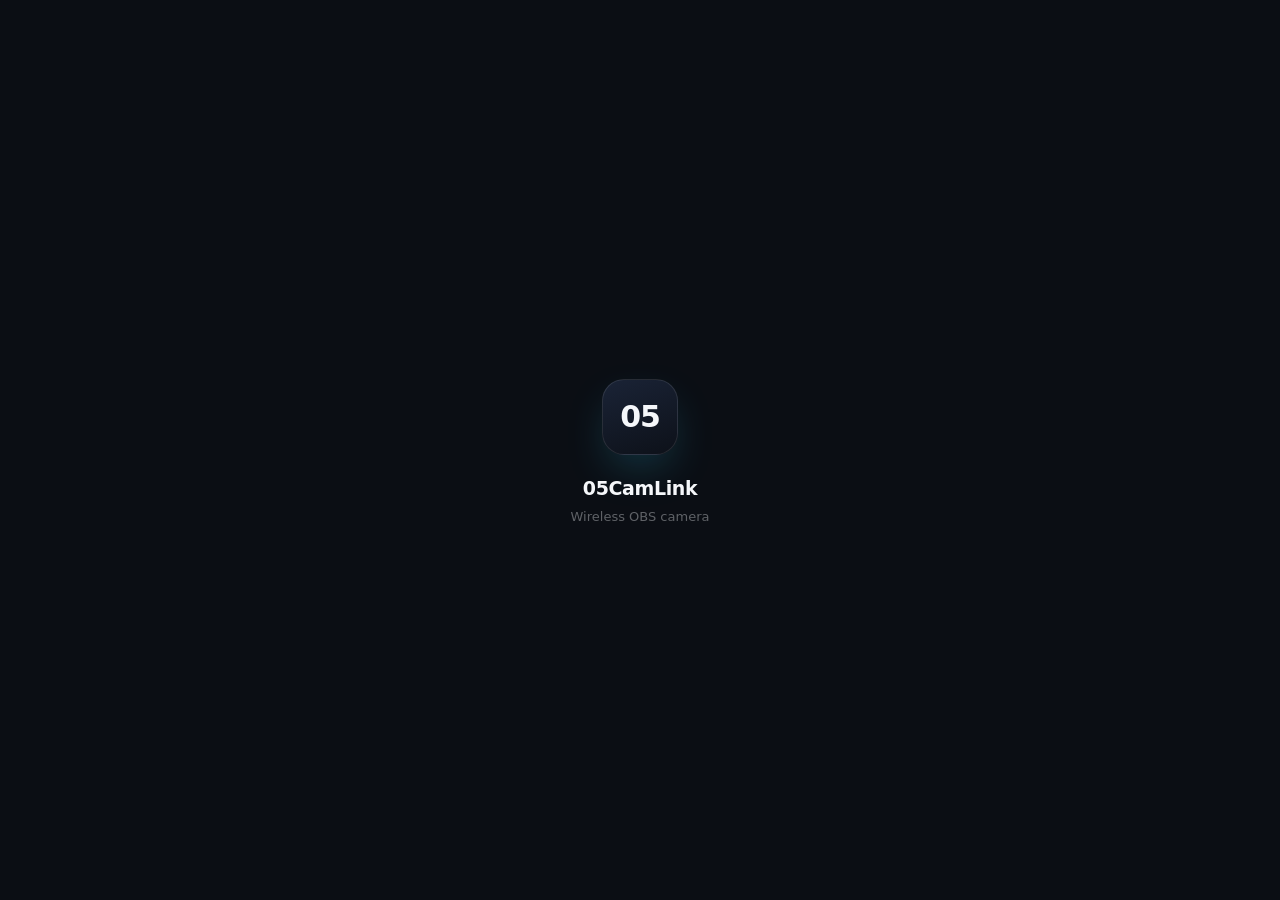
<file: index.html>
<!DOCTYPE html>
<html lang="en">
<head>
<meta charset="utf-8" />
<meta name="viewport" content="width=device-width, initial-scale=1, viewport-fit=cover, maximum-scale=1, user-scalable=no" />
<meta name="theme-color" content="#0b0e14" />
<meta name="apple-mobile-web-app-capable" content="yes" />
<meta name="apple-mobile-web-app-status-bar-style" content="black-translucent" />
<meta name="apple-mobile-web-app-title" content="05CamLink" />
<meta name="mobile-web-app-capable" content="yes" />
<title>05CamLink</title>
<link rel="manifest" href="manifest.json" />
<link rel="apple-touch-icon" href="apple-touch-icon.png" />
<link rel="icon" href="favicon-32.png" sizes="32x32" />
<link rel="stylesheet" href="styles.css" />
</head>
<body>

<!-- ============ SPLASH ============ -->
<div id="splash" class="screen">
  <div class="brandmark" id="splashLogo">05</div>
  <div class="splash-name">05CamLink</div>
  <div class="splash-tag">Wireless OBS camera</div>
</div>

<!-- ============ SEND / RECEIVE CHOOSER ============ -->
<div id="landing" class="screen hidden">
  <div class="brandmark" id="landingLogo" style="margin-bottom:8px">05</div>
  <div class="land-h">What is this device?</div>
  <div class="land-sub">Pick a role to get started. You'll set up the other device after.</div>
  <div class="land-cards">
    <button class="land-card" id="chooseSend">
      <div class="lc-ico">📷</div>
      <div class="lc-title">This is the camera</div>
      <div class="lc-text">Send this device's video to a computer. Installs as an app.</div>
    </button>
    <button class="land-card" id="chooseReceive">
      <div class="lc-ico">🖥️</div>
      <div class="lc-title">Watch on this device</div>
      <div class="lc-text">Receive a phone's camera here and show a QR to pair. For your OBS computer.</div>
    </button>
  </div>
</div>

<!-- ============ INSTALL GATE ============ -->
<div id="gate" class="screen hidden">
  <div class="gate-card glass">
    <div class="brandmark" id="gateLogo">05</div>
    <h1 class="gate-h1">Install 05CamLink to continue</h1>
    <p class="gate-sub">This runs as a home-screen app so the camera, overlays and streaming work full-screen and offline. Open it in a browser tab won't cut it.</p>
    <div class="gate-steps">
      <div class="os-pill">iPhone / iPad</div>
      <div class="gate-step"><b>1.</b><span>Tap the <b>Share</b> button in Safari.</span></div>
      <div class="gate-step"><b>2.</b><span>Choose <b>Add to Home Screen</b>, then open 05CamLink from your home screen.</span></div>
      <div class="os-pill" style="margin-top:14px">Android</div>
      <div class="gate-step"><b>1.</b><span>Open the browser <b>menu</b> (⋮).</span></div>
      <div class="gate-step"><b>2.</b><span>Tap <b>Install app</b> / <b>Add to Home screen</b>.</span></div>
    </div>
    <button class="btn btn-primary btn-block" id="gateInstallBtn">Install app</button>
    <button class="btn btn-ghost btn-block" id="gateHelpBtn" style="margin-top:10px">Open install instructions</button>
  </div>
</div>

<!-- ============ ONBOARDING ============ -->
<div id="onboard" class="screen screen-scroll hidden">
  <div class="ob-progress" id="obProgress"></div>
  <div class="ob-body">

    <!-- 1 welcome -->
    <section class="ob-step active" data-step="0">
      <div style="margin:10px 0 30px"><div class="brandmark" id="obLogo">05</div></div>
      <div class="ob-eyebrow">Welcome</div>
      <h2 class="ob-title">Turn your phone into a live OBS camera</h2>
      <p class="ob-text">A wireless angle for your stream — with scenes, overlays and zero cables. Let's get you set up in under a minute.</p>
      <div class="ob-foot"><button class="btn btn-primary btn-block" data-next>Get started</button></div>
    </section>

    <!-- 2 how it works -->
    <section class="ob-step" data-step="1">
      <div class="ob-eyebrow">How it works</div>
      <h2 class="ob-title">Three moving parts</h2>
      <ul class="ob-list">
        <li><span class="ob-ico">📡</span><div><b>Your phone is the camera.</b> It captures video and renders your overlays in real time.</div></li>
        <li><span class="ob-ico">🖥️</span><div><b>OBS receives it over your LAN</b> as a Browser Source — both devices on the same Wi-Fi.</div></li>
        <li><span class="ob-ico">🎬</span><div><b>Scenes &amp; overlays</b> work like a mini OBS: switch instantly, drag, resize, layer.</div></li>
      </ul>
      <div class="ob-foot"><button class="btn btn-ghost" data-back>Back</button><button class="btn btn-primary" style="flex:1" data-next>Continue</button></div>
    </section>

    <!-- 3 permissions -->
    <section class="ob-step" data-step="2">
      <div class="ob-eyebrow">Permissions</div>
      <h2 class="ob-title">Enable your camera</h2>
      <p class="ob-text">05CamLink needs your camera to capture video. The microphone is optional — enable it if you want audio in the stream. Nothing is uploaded anywhere; the feed stays on your local network.</p>
      <div class="permission-state" id="permState"><span>📷</span><span>Camera not enabled yet</span></div>
      <div class="ob-foot"><button class="btn btn-ghost" data-back>Back</button><button class="btn btn-primary" style="flex:1" id="obEnableCam">Enable camera</button></div>
    </section>

    <!-- 4 install confirm -->
    <section class="ob-step" data-step="3">
      <div class="ob-eyebrow">Almost there</div>
      <h2 class="ob-title">Installed and ready</h2>
      <div class="permission-state ok"><span>✅</span><span>Running as an installed app</span></div>
      <div class="permission-state" id="camConfirm" style="margin-top:12px"><span>📷</span><span>Camera status</span></div>
      <p class="ob-text" style="margin-top:18px">You're good to go. One last step: pick your default capture settings.</p>
      <div class="ob-foot"><button class="btn btn-ghost" data-back>Back</button><button class="btn btn-primary" style="flex:1" data-next>Continue</button></div>
    </section>

    <!-- 5 quick setup -->
    <section class="ob-step" data-step="4">
      <div class="ob-eyebrow">Quick setup</div>
      <h2 class="ob-title">Name this camera</h2>
      <div class="ob-field">
        <label>Device name (shown on the computer)</label>
        <input class="field-input" id="obDeviceName" placeholder="e.g. Noah's iPhone" />
      </div>
      <div class="ob-field">
        <label>Camera</label>
        <div class="seg" id="obFacing"><button data-facing="environment" class="on">Back</button><button data-facing="user">Front</button></div>
      </div>
      <div class="ob-field">
        <label>Resolution</label>
        <div class="seg" id="obRes"><button data-res="480">480p</button><button data-res="720" class="on">720p</button><button data-res="1080">1080p</button></div>
      </div>
      <div class="ob-field">
        <div class="row" style="border:0;padding:6px 0"><span class="rk">Mirror preview</span><span class="rv"><div class="toggle" id="obMirror"></div></span></div>
      </div>
      <div class="ob-foot"><button class="btn btn-ghost" data-back>Back</button><button class="btn btn-primary" style="flex:1" id="obFinish">Finish setup</button></div>
    </section>

  </div>
</div>

<!-- ============ MAIN APP ============ -->
<div id="app" class="hidden">
  <div id="stageWrap">
    <video id="cam" autoplay playsinline muted></video>
    <div id="konva"></div>
    <div class="viewfinder">
      <div class="vf-corner vf-tl"></div><div class="vf-corner vf-tr"></div>
      <div class="vf-corner vf-bl"></div><div class="vf-corner vf-br"></div>
      <div class="vf-center"></div>
    </div>
  </div>

  <!-- top bar -->
  <div class="topbar">
    <div class="tb-brand" id="tbLogo">05</div>
    <button class="scene-switch glass" id="sceneSwitch">
      <div style="min-width:0">
        <div class="label">Scene</div>
        <div class="name" id="curSceneName">Scene 1</div>
      </div>
      <svg class="chev" viewBox="0 0 24 24" width="16" fill="none" stroke="currentColor" stroke-width="2"><path d="M6 9l6 6 6-6"/></svg>
    </button>
    <div class="tb-spacer"></div>
    <div class="status-pill glass ready" id="statusPill"><span class="dot"></span><span id="statusText">Ready</span></div>
    <button class="icon-btn glass" id="openSettings" aria-label="Settings">
      <svg viewBox="0 0 24 24" fill="none" stroke="currentColor" stroke-width="2"><circle cx="12" cy="12" r="3"/><path d="M19.4 15a1.65 1.65 0 0 0 .33 1.82l.06.06a2 2 0 1 1-2.83 2.83l-.06-.06a1.65 1.65 0 0 0-1.82-.33 1.65 1.65 0 0 0-1 1.51V21a2 2 0 0 1-4 0v-.09A1.65 1.65 0 0 0 9 19.4a1.65 1.65 0 0 0-1.82.33l-.06.06a2 2 0 1 1-2.83-2.83l.06-.06a1.65 1.65 0 0 0 .33-1.82 1.65 1.65 0 0 0-1.51-1H3a2 2 0 0 1 0-4h.09A1.65 1.65 0 0 0 4.6 9a1.65 1.65 0 0 0-.33-1.82l-.06-.06a2 2 0 1 1 2.83-2.83l.06.06a1.65 1.65 0 0 0 1.82.33H9a1.65 1.65 0 0 0 1-1.51V3a2 2 0 0 1 4 0v.09a1.65 1.65 0 0 0 1 1.51 1.65 1.65 0 0 0 1.82-.33l.06-.06a2 2 0 1 1 2.83 2.83l-.06.06a1.65 1.65 0 0 0-.33 1.82V9a1.65 1.65 0 0 0 1.51 1H21a2 2 0 0 1 0 4h-.09a1.65 1.65 0 0 0-1.51 1z"/></svg>
    </button>
  </div>

  <div class="rec-timer glass" id="recTimer"><span class="rd"></span><span class="mono" id="recClock">00:00</span></div>

  <!-- selection toolbar -->
  <div class="sel-tools glass" id="selTools">
    <button class="sel-btn" data-sel="front" aria-label="Bring to front"><svg viewBox="0 0 24 24" fill="none" stroke="currentColor" stroke-width="2"><rect x="7" y="7" width="12" height="12" rx="2"/><path d="M5 15V5h10"/></svg></button>
    <button class="sel-btn" data-sel="back" aria-label="Send to back"><svg viewBox="0 0 24 24" fill="none" stroke="currentColor" stroke-width="2"><rect x="5" y="5" width="12" height="12" rx="2"/><path d="M19 9v10H9"/></svg></button>
    <button class="sel-btn" data-sel="lock" aria-label="Lock"><svg viewBox="0 0 24 24" fill="none" stroke="currentColor" stroke-width="2"><rect x="5" y="11" width="14" height="9" rx="2"/><path d="M8 11V8a4 4 0 0 1 8 0v3"/></svg></button>
    <button class="sel-btn" data-sel="edit" aria-label="Edit text"><svg viewBox="0 0 24 24" fill="none" stroke="currentColor" stroke-width="2"><path d="M12 20h9"/><path d="M16.5 3.5a2.1 2.1 0 0 1 3 3L7 19l-4 1 1-4z"/></svg></button>
    <button class="sel-btn" data-sel="delete" aria-label="Delete"><svg viewBox="0 0 24 24" fill="none" stroke="currentColor" stroke-width="2"><path d="M3 6h18M8 6V4a2 2 0 0 1 2-2h4a2 2 0 0 1 2 2v2m2 0v14a2 2 0 0 1-2 2H7a2 2 0 0 1-2-2V6"/></svg></button>
  </div>

  <!-- bottom action bar -->
  <div class="actionbar">
    <button class="act" id="addText"><svg viewBox="0 0 24 24" fill="none" stroke="currentColor" stroke-width="2"><path d="M4 7V5h16v2M9 19h6M12 5v14"/></svg>Text</button>
    <button class="act" id="addImage"><svg viewBox="0 0 24 24" fill="none" stroke="currentColor" stroke-width="2"><rect x="3" y="3" width="18" height="18" rx="3"/><circle cx="8.5" cy="8.5" r="1.5"/><path d="M21 15l-5-5L5 21"/></svg>Image</button>
    <button class="act-go" id="goLive" aria-label="Go live"><span class="glyph"></span></button>
    <button class="act" id="addGif"><svg viewBox="0 0 24 24" fill="none" stroke="currentColor" stroke-width="2"><rect x="3" y="5" width="18" height="14" rx="3"/><text x="12" y="15" font-size="7" fill="currentColor" stroke="none" text-anchor="middle" font-weight="700">GIF</text></svg>GIF</button>
    <button class="act" id="addScene"><svg viewBox="0 0 24 24" fill="none" stroke="currentColor" stroke-width="2"><rect x="3" y="4" width="18" height="14" rx="2"/><path d="M8 21h8M12 18v3M12 8v4M10 10h4"/></svg>Scene</button>
  </div>
</div>

<!-- ============ TEXT EDITOR ============ -->
<div class="text-edit glass" id="textEdit">
  <input class="field-input" id="teValue" placeholder="Type your text" />
  <div class="te-controls">
    <div class="seg" id="teSize"><button data-size="28">S</button><button data-size="46" class="on">M</button><button data-size="68">L</button><button data-size="96">XL</button></div>
    <div class="swatches" id="teColors"></div>
    <div class="toggle" id="teShadow" title="Shadow"></div>
  </div>
  <div style="display:flex;gap:8px"><button class="btn btn-ghost" id="teCancel" style="flex:1">Cancel</button><button class="btn btn-primary" id="teApply" style="flex:1">Apply</button></div>
</div>

<!-- ============ SHEETS ============ -->
<div class="sheet-scrim" id="scrim"></div>

<!-- scenes sheet -->
<div class="sheet" id="scenesSheet">
  <div class="sheet-grip"></div>
  <div class="sheet-head"><div class="sheet-title">Scenes</div><button class="sheet-close" data-close>✕</button></div>
  <div class="sheet-body">
    <div id="scenesList"></div>
    <button class="btn btn-primary btn-block" id="newSceneBtn" style="margin-top:10px">Add scene</button>
    <div class="section-label">Layers in this scene</div>
    <div id="layersList"></div>
  </div>
</div>

<!-- settings sheet -->
<div class="sheet" id="settingsSheet">
  <div class="sheet-grip"></div>
  <div class="sheet-head"><div class="sheet-title">Settings</div><button class="sheet-close" data-close>✕</button></div>
  <div class="sheet-body">
    <div class="section-label">Camera</div>
    <div class="row"><span class="rk">Resolution</span><span class="rv"><div class="seg" id="setRes"><button data-res="480">480p</button><button data-res="720">720p</button><button data-res="1080">1080p</button></div></span></div>
    <div class="row"><span class="rk">Facing</span><span class="rv"><div class="seg" id="setFacing"><button data-facing="environment">Back</button><button data-facing="user">Front</button></div></span></div>
    <div class="row"><span class="rk">Mirror preview</span><span class="rv"><div class="toggle" id="setMirror"></div></span></div>

    <div class="section-label">Connect to a computer</div>
    <div class="row" style="flex-direction:column;align-items:stretch;gap:8px">
      <button class="btn btn-primary btn-block" id="scanConnectBtn">Scan QR to connect</button>
      <span class="rk" style="margin-top:6px">This device's name</span>
      <input class="field-input" id="deviceNameInput" placeholder="e.g. Noah's iPhone" />
      <button class="btn btn-ghost btn-block" id="saveDeviceName">Save name</button>
      <div class="ob-text" id="pairStatus" style="font-size:12.5px;margin-top:2px;color:var(--txt-faint)">On your computer, open the receiver page — a QR code appears for you to scan. Nothing to install or run.</div>
    </div>
    <div class="section-label">Manual pairing (no server)</div>
    <div class="row" style="flex-direction:column;align-items:stretch;gap:6px">
      <button class="btn btn-ghost btn-block" id="manualPairBtn">Pair by pasting codes</button>
      <div class="ob-text" style="font-size:12.5px;color:var(--txt-faint)">No server needed: generate an offer here and paste it into the receiver's manual screen, then paste its answer back.</div>
    </div>

    <div class="section-label">Scenes data</div>
    <div class="row" style="gap:8px"><button class="btn btn-ghost" id="exportScenes" style="flex:1">Export JSON</button><button class="btn btn-ghost" id="importScenes" style="flex:1">Import JSON</button></div>
    <div class="row"><button class="btn btn-danger btn-block" id="resetScenes">Reset all scenes</button></div>

    <div class="section-label">Branding (logo URLs)</div>
    <div class="row" style="flex-direction:column;align-items:stretch;gap:8px">
      <input class="field-input" id="logoMain" placeholder="logoImageURL (top bar)" />
      <input class="field-input" id="logoSplash" placeholder="splashLogoImageURL" />
      <input class="field-input" id="logoOnboard" placeholder="onboardingLogoImageURL" />
      <button class="btn btn-ghost btn-block" id="saveLogos">Save logos</button>
    </div>

    <div class="section-label">App</div>
    <div class="row"><button class="btn btn-ghost btn-block" id="installHelp">Install instructions</button></div>
    <div class="row"><button class="btn btn-danger btn-block" id="clearData">Clear all local data</button></div>
    <div class="ob-text" style="font-size:12px;text-align:center;margin:14px 0 0;color:var(--txt-faint)">05CamLink · local-first · v1.0</div>
  </div>
</div>

<input type="file" id="filePick" accept="image/*" class="hidden" />
<input type="file" id="gifPick" accept="image/gif" class="hidden" />
<input type="file" id="jsonPick" accept="application/json,.json" class="hidden" />
<div class="toast" id="toast"></div>

<!-- ============ QR SCANNER (sender) ============ -->
<div class="scanner" id="scanner">
  <video id="scanVideo" autoplay playsinline muted></video>
  <div class="scan-overlay">
    <div class="scan-frame"><span></span><span></span><span></span><span></span></div>
    <div class="scan-hint" id="scanHint">Point at the QR code on your computer</div>
  </div>
  <button class="scan-flip" id="scanFlip" aria-label="Flip camera">
    <svg viewBox="0 0 24 24" width="22" fill="none" stroke="currentColor" stroke-width="2"><path d="M3 7h4l2-2h6l2 2h4v12H3z"/><path d="M9 13a3 3 0 0 0 5 2m1-2a3 3 0 0 0-5-2"/><path d="M14 11l1.5 1.5M10 15l-1.5-1.5"/></svg>
  </button>
  <button class="scan-close" id="scanClose">Cancel</button>
</div>

<!-- ============ CONNECT CONFIRM (slide) ============ -->
<div class="connect-sheet" id="connectSheet">
  <div class="cs-card glass">
    <div class="cs-ico">🖥️</div>
    <div class="cs-name">Connect to <span id="csPcName">this computer</span>?</div>
    <div class="cs-sub">This will let <b id="csPcName2">this computer</b> view your camera feed.</div>
    <div class="slider" id="csSlider">
      <div class="slider-fill" id="csFill"></div>
      <div class="slider-label" id="csLabel">Slide to continue</div>
      <div class="slider-knob" id="csKnob">
        <svg viewBox="0 0 24 24" width="22" fill="none" stroke="#04240f" stroke-width="2.4"><path d="M5 12h14M13 6l6 6-6 6"/></svg>
      </div>
    </div>
    <button class="cs-decline" id="csDecline">Cancel</button>
  </div>
</div>

<script src="konva.min.js"></script>
<script src="qrcode.min.js"></script>
<script src="gifler.min.js"></script>
<script src="app.js"></script>
<script src="jsqr.min.js"></script>
<script src="peerjs.min.js"></script>
<script src="pairing.js"></script>
</body>
</html>
</file>
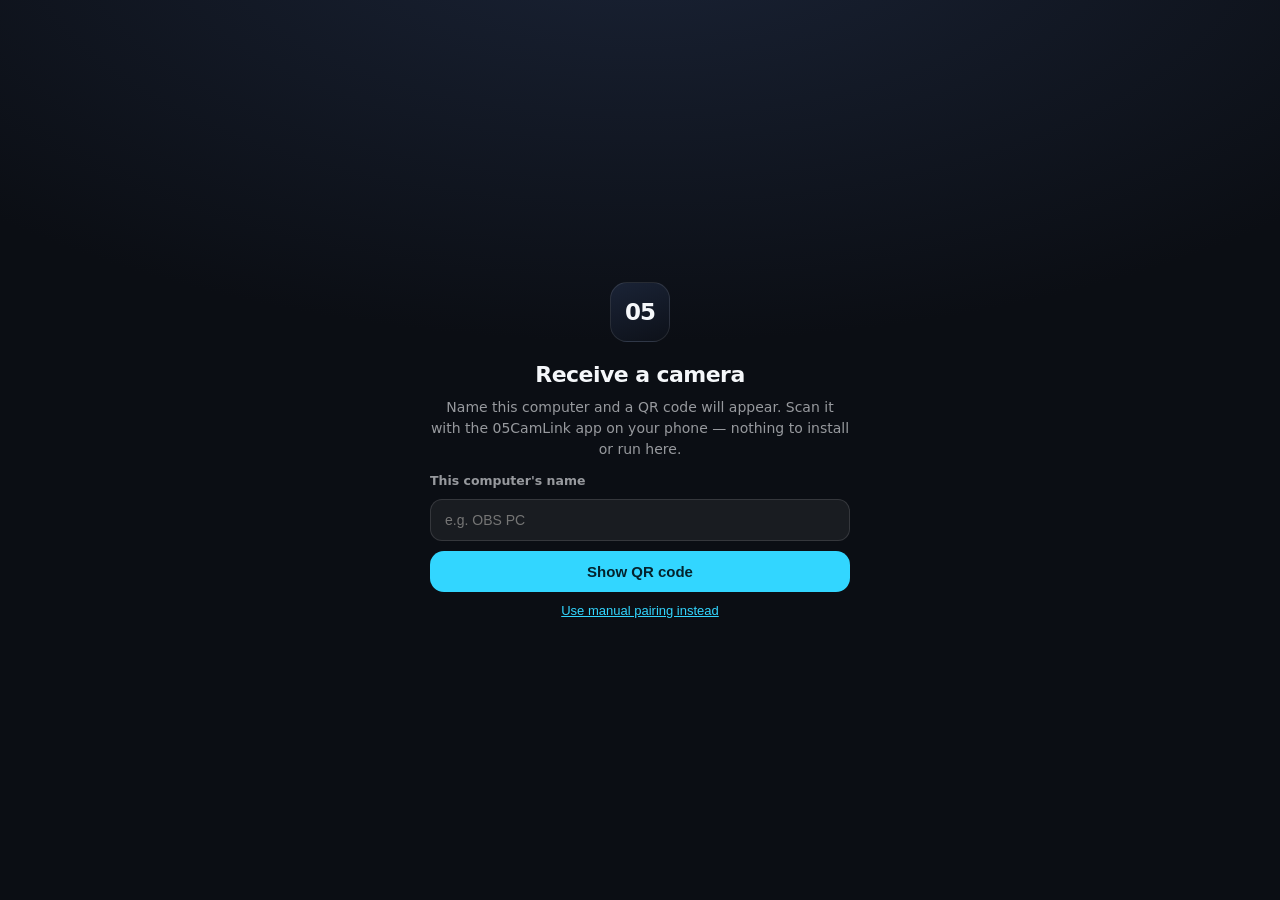
<file: viewer.html>
<!DOCTYPE html>
<html lang="en">
<head>
<meta charset="utf-8" />
<meta name="viewport" content="width=device-width, initial-scale=1, viewport-fit=cover" />
<title>05CamLink — Receiver</title>
<style>
  :root { --accent:#32d6ff; --rec:#ff453a; --ok:#30d158; }
  * { box-sizing:border-box; -webkit-tap-highlight-color:transparent; }
  html,body { margin:0; height:100%; background:#000; overflow:hidden;
    font-family:-apple-system,BlinkMacSystemFont,"Segoe UI",Roboto,system-ui,sans-serif; color:#f5f7fa; }
  #v { position:fixed; inset:0; width:100%; height:100%; object-fit:contain; background:#000; }
  .badge { position:fixed; top:14px; left:14px; z-index:5; display:none; align-items:center; gap:8px;
    padding:7px 12px; border-radius:999px; font-size:12px; font-weight:640;
    background:rgba(16,21,31,.7); border:1px solid rgba(255,255,255,.12); backdrop-filter:blur(14px); }
  .badge.on { display:inline-flex; }
  .badge .d { width:9px; height:9px; border-radius:50%; background:var(--rec); box-shadow:0 0 0 0 rgba(255,69,58,.6); animation:t 1.6s infinite; }
  @keyframes t { 70%{box-shadow:0 0 0 9px rgba(255,69,58,0);} 100%{box-shadow:0 0 0 0 rgba(255,69,58,0);} }
  .panel { position:fixed; inset:0; z-index:10; display:flex; flex-direction:column; gap:16px; align-items:center; justify-content:center;
    padding:26px; text-align:center; background:radial-gradient(120% 80% at 50% -10%,#1a2336,#0b0e14 60%); overflow:auto; }
  .panel.hidden { display:none; }
  .mark { width:60px; height:60px; border-radius:17px; display:grid; place-items:center; font-weight:800; font-size:23px;
    letter-spacing:-.04em; background:linear-gradient(160deg,#1a2336,#0d1119); border:1px solid rgba(255,255,255,.1); }
  h1 { font-size:22px; font-weight:740; letter-spacing:-.025em; margin:4px 0 0; }
  p { color:rgba(245,247,250,.6); font-size:14px; max-width:420px; line-height:1.5; margin:0; }
  .card { width:min(420px,92vw); display:flex; flex-direction:column; gap:10px; }
  label { font-size:12.5px; color:rgba(245,247,250,.6); text-align:left; font-weight:590; }
  input { width:100%; border-radius:12px; padding:12px 14px; font-size:14px; color:#f5f7fa; background:rgba(255,255,255,.06); border:1px solid rgba(255,255,255,.12); }
  input:focus { outline:none; border-color:var(--accent); }
  .btn { padding:12px 18px; border-radius:14px; font-size:15px; font-weight:640; border:none; cursor:pointer; color:#04222c; background:var(--accent); }
  .btn.ghost { background:rgba(255,255,255,.08); color:#f5f7fa; border:1px solid rgba(255,255,255,.12); }
  .qr-box { background:#fff; padding:16px; border-radius:18px; display:inline-block; }
  .qr-box img { display:block; image-rendering:pixelated; width:230px; height:230px; }
  .pcname { font-size:13px; color:var(--accent); font-weight:640; }
  .status { font-size:13px; color:rgba(245,247,250,.55); min-height:18px; display:flex; align-items:center; justify-content:center; gap:8px; }
  .spinner { width:16px; height:16px; border-radius:50%; border:2px solid rgba(255,255,255,.2); border-top-color:var(--accent); animation:spin .9s linear infinite; display:inline-block; vertical-align:middle; }
  @keyframes spin { to { transform:rotate(360deg); } }
  .link { color:var(--accent); cursor:pointer; font-size:13px; text-decoration:underline; background:none; border:none; }
  .toggle-pair { position:fixed; bottom:14px; right:14px; z-index:6; width:42px; height:42px; border-radius:13px; display:grid; place-items:center;
    background:rgba(16,21,31,.7); border:1px solid rgba(255,255,255,.12); backdrop-filter:blur(14px); cursor:pointer; opacity:.5; }
  .toggle-pair:hover { opacity:1; }
  textarea { width:min(420px,92vw); height:72px; border-radius:12px; padding:11px; font-size:11px; font-family:ui-monospace,Menlo,monospace;
    color:#f5f7fa; background:rgba(255,255,255,.06); border:1px solid rgba(255,255,255,.12); resize:vertical; }
  .hidden { display:none !important; }
</style>
</head>
<body>
<video id="v" autoplay playsinline></video>
<div class="badge" id="badge"><span class="d"></span><span>Live</span></div>

<div class="panel" id="panel">
  <div class="mark">05</div>

  <div id="phoneView" class="card hidden">
    <h1>Open 05CamLink on your phone</h1>
    <p>This is the <b>receiver</b>, for the computer you watch on. On your phone, install the app and choose "This is the camera".</p>
    <a class="btn" href="index.html">Go to the app</a>
  </div>

  <div id="setupView" class="card">
    <h1>Receive a camera</h1>
    <p>Name this computer and a QR code will appear. Scan it with the 05CamLink app on your phone — nothing to install or run here.</p>
    <div style="text-align:left"><label>This computer's name</label></div>
    <input id="pcName" placeholder="e.g. OBS PC" />
    <button class="btn" id="genQr">Show QR code</button>
    <button class="link" id="toManual">Use manual pairing instead</button>
  </div>

  <div id="qrView" class="card hidden">
    <h1>Scan to connect</h1>
    <p>Open 05CamLink on your phone → tap <b>Scan QR to connect</b> → point at this code.</p>
    <div class="qr-box" id="qrBox"></div>
    <div class="pcname" id="qrPcName"></div>
    <div class="status" id="status"><span class="spinner"></span> Getting ready…</div>
    <button class="link" id="editServer">Change name / new code</button>
  </div>

  <div id="manualView" class="card hidden">
    <h1>Manual pairing</h1>
    <textarea id="offerIn" placeholder="Paste the OFFER from the phone"></textarea>
    <button class="btn" id="makeAnswer">Generate answer</button>
    <textarea id="answerOut" placeholder="ANSWER — copy back into the phone" readonly></textarea>
    <button class="btn ghost" id="copyAnswer">Copy answer</button>
    <div class="status" id="mStatus"></div>
    <button class="link" id="toDiscover">Back to QR pairing</button>
  </div>
</div>

<div class="toggle-pair" id="togglePair" title="Pairing controls">⚙︎</div>

<script src="qrcode.min.js"></script>
<script src="peerjs.min.js"></script>
<script>
const $ = s => document.querySelector(s);
const q = new URLSearchParams(location.search);
const v = $('#v'), panel = $('#panel'), badge = $('#badge');
let peer = null, mc = null, pcManual = null;

const isPhone = /android|iphone|ipod|iemobile/i.test(navigator.userAgent) ||
  (window.matchMedia('(pointer:coarse)').matches && Math.min(screen.width, screen.height) < 520);
if (isPhone) { $('#setupView').classList.add('hidden'); $('#phoneView').classList.remove('hidden'); }

function show(id){ ['setupView','qrView','manualView','phoneView'].forEach(x => $('#'+x).classList.toggle('hidden', x !== id)); }
function goLive(){ ended = false; panel.classList.add('hidden'); badge.classList.add('on'); v.play().catch(()=>{}); }
let ended = false;
function endCall(){
  if (ended) return; ended = true;
  if (mc) { try { mc.close(); } catch {} mc = null; }
  try { v.srcObject = null; } catch {}
  badge.classList.remove('on');
  panel.classList.remove('hidden');
  if (peer && !peer.destroyed) {
    show('qrView');
    setStatus('🔌 Device disconnected — waiting for your phone again…');
  } else {
    show('setupView');
  }
  setTimeout(() => { ended = false; }, 800);
}
function setStatus(html){ $('#status').innerHTML = html; }
function renderQR(text){ const qr = qrcode(0,'M'); qr.addData(text); qr.make(); $('#qrBox').innerHTML = qr.createImgTag(6,10); }

/* ---- PeerJS receiver ---- */
function start(){
  const name = $('#pcName').value.trim() || 'A computer';
  localStorage.setItem('cam_pcname', name);
  if (peer) { try { peer.destroy(); } catch {} }
  show('qrView'); setStatus('<span class="spinner"></span> Getting ready…'); $('#qrPcName').textContent = name;
  peer = new Peer(undefined, { debug: 1 });
  peer.on('open', id => {
    renderQR(JSON.stringify({ p: id, n: name }));
    setStatus('<span class="spinner"></span> Waiting for your phone to scan…');
  });
  peer.on('call', call => {
    mc = call;
    setStatus('<span class="spinner"></span> ' + ((call.metadata && call.metadata.name) || 'Phone') + ' connecting…');
    call.answer();                       // receive only, send nothing
    call.on('stream', s => { v.srcObject = s; goLive(); });
    call.on('close', () => endCall());
    call.on('error', () => endCall());
    // also watch the underlying connection dropping
    const watch = (n) => {
      if (call.peerConnection) {
        call.peerConnection.addEventListener('connectionstatechange', () => {
          const st = call.peerConnection.connectionState;
          if (st === 'failed' || st === 'disconnected' || st === 'closed') endCall();
        });
      } else if (n < 40) setTimeout(() => watch(n + 1), 150);
    };
    watch(0);
  });
  peer.on('error', e => {
    const t = e && e.type;
    if (t === 'network' || t === 'server-error' || t === 'socket-error')
      setStatus('Matchmaker unreachable — check your internet, or use manual pairing.');
    else setStatus('Problem: ' + (t || 'unknown') + '. Try a new code.');
  });
  peer.on('disconnected', () => { try { peer.reconnect(); } catch {} });
}

/* ---- manual fallback ---- */
function iceDone(p){ return new Promise(r=>{ if(p.iceGatheringState==='complete')return r(); p.onicegatheringstatechange=()=>p.iceGatheringState==='complete'&&r(); setTimeout(r,2500); }); }
$('#makeAnswer').onclick = async () => {
  const raw = $('#offerIn').value.trim(); if(!raw){ $('#mStatus').textContent='Paste the offer first.'; return; }
  try {
    pcManual = new RTCPeerConnection({ iceServers:[{ urls:'stun:stun.l.google.com:19302' }] });
    pcManual.ontrack = e => { v.srcObject = e.streams[0]; };
    pcManual.onconnectionstatechange = () => pcManual.connectionState==='connected' && goLive();
    await pcManual.setRemoteDescription(JSON.parse(atob(raw)));
    const ans = await pcManual.createAnswer(); await pcManual.setLocalDescription(ans); await iceDone(pcManual);
    $('#answerOut').value = btoa(JSON.stringify(pcManual.localDescription));
    $('#mStatus').textContent = 'Answer ready — copy it back into the phone.';
  } catch { $('#mStatus').textContent = 'That offer could not be read.'; }
};
$('#copyAnswer').onclick = () => { navigator.clipboard && navigator.clipboard.writeText($('#answerOut').value); $('#mStatus').textContent='Copied.'; };

/* ---- wiring ---- */
$('#genQr').onclick = start;
$('#editServer').onclick = () => { if (peer) try { peer.destroy(); } catch {} show('setupView'); };
$('#toManual').onclick = () => show('manualView');
$('#toDiscover').onclick = () => show('setupView');
$('#togglePair').onclick = () => panel.classList.toggle('hidden');

(function init(){
  if (isPhone) return;
  $('#pcName').value = localStorage.getItem('cam_pcname') || '';
})();
</script>
</body>
</html>
</file>
<file: styles.css>
/* ============================================================
   05CamLink — broadcast-console glassmorphism
   ============================================================ */
:root {
  --bg-0: #0b0e14;
  --bg-1: #11151f;
  --glass: rgba(22, 28, 40, 0.55);
  --glass-strong: rgba(16, 21, 31, 0.82);
  --hair: rgba(255, 255, 255, 0.10);
  --hair-soft: rgba(255, 255, 255, 0.06);
  --txt: #f5f7fa;
  --txt-dim: rgba(245, 247, 250, 0.58);
  --txt-faint: rgba(245, 247, 250, 0.36);
  --accent: #32d6ff;      /* live / connection cyan  */
  --rec: #ff453a;         /* tally / record          */
  --ok: #30d158;          /* ready / success         */
  --warn: #ff9f0a;        /* caution                 */
  --r-lg: 24px;
  --r-md: 18px;
  --r-sm: 12px;
  --blur: saturate(160%) blur(22px);
  --ease: cubic-bezier(0.22, 1, 0.36, 1);
  --safe-t: env(safe-area-inset-top, 0px);
  --safe-b: env(safe-area-inset-bottom, 0px);
}

* { box-sizing: border-box; -webkit-tap-highlight-color: transparent; }
html, body {
  margin: 0; height: 100%; overflow: hidden;
  background: var(--bg-0);
  color: var(--txt);
  font-family: -apple-system, BlinkMacSystemFont, "SF Pro Text", "Segoe UI", Roboto, system-ui, sans-serif;
  -webkit-font-smoothing: antialiased;
  text-rendering: optimizeLegibility;
  overscroll-behavior: none;
  touch-action: manipulation;
}
body {
  background:
    radial-gradient(120% 80% at 50% -10%, #1a2336 0%, var(--bg-0) 60%) fixed;
}
button { font-family: inherit; cursor: pointer; border: none; background: none; color: inherit; }
input, select { font-family: inherit; }
.mono { font-family: ui-monospace, "SF Mono", "JetBrains Mono", Menlo, monospace; font-variant-numeric: tabular-nums; }
.hidden { display: none !important; }

/* ---------- shared glass primitives ---------- */
.glass {
  background: var(--glass);
  backdrop-filter: var(--blur);
  -webkit-backdrop-filter: var(--blur);
  border: 1px solid var(--hair);
}
.btn {
  display: inline-flex; align-items: center; justify-content: center; gap: 8px;
  padding: 13px 18px; border-radius: var(--r-md); font-size: 15px; font-weight: 590;
  letter-spacing: -0.01em; color: var(--txt);
  background: rgba(255, 255, 255, 0.08); border: 1px solid var(--hair);
  transition: transform 0.18s var(--ease), background 0.2s var(--ease), opacity 0.2s;
}
.btn:active { transform: scale(0.96); }
.btn-primary { background: var(--accent); color: #04222c; border-color: transparent; font-weight: 680; }
.btn-primary:active { background: #57e0ff; }
.btn-ghost { background: rgba(255, 255, 255, 0.05); }
.btn-danger { background: rgba(255, 69, 58, 0.16); color: #ff7b72; border-color: rgba(255, 69, 58, 0.3); }
.btn-block { width: 100%; }
.btn:disabled { opacity: 0.4; pointer-events: none; }

/* ============================================================
   FULLSCREEN OVERLAYS (gate, onboarding, splash)
   ============================================================ */
.screen {
  position: fixed; inset: 0; z-index: 50;
  display: flex; flex-direction: column;
  padding: calc(var(--safe-t) + 28px) 26px calc(var(--safe-b) + 26px);
}
.screen-scroll { overflow-y: auto; -webkit-overflow-scrolling: touch; }
.brandmark {
  width: 76px; height: 76px; border-radius: 22px; object-fit: cover;
  display: grid; place-items: center; margin: 0 auto;
  background: linear-gradient(160deg, #1a2336, #0d1119);
  border: 1px solid var(--hair); font-weight: 800; font-size: 30px; letter-spacing: -0.04em;
  box-shadow: 0 18px 50px -18px rgba(50, 214, 255, 0.45);
}
.brandmark img { width: 100%; height: 100%; object-fit: cover; border-radius: inherit; }

/* splash */
#splash {
  z-index: 80; align-items: center; justify-content: center; gap: 22px;
  background: var(--bg-0);
  transition: opacity 0.5s var(--ease);
}
#splash .brandmark { animation: breathe 2.4s var(--ease) infinite; }
.splash-name { font-size: 19px; font-weight: 680; letter-spacing: -0.02em; }
.splash-tag { color: var(--txt-faint); font-size: 13px; margin-top: -12px; }
@keyframes breathe { 0%,100% { transform: scale(1); opacity: 0.92; } 50% { transform: scale(1.06); opacity: 1; } }

/* install gate */
#gate { z-index: 70; align-items: center; justify-content: center; text-align: center; gap: 20px; }
.gate-card { max-width: 380px; width: 100%; padding: 30px 24px; border-radius: var(--r-lg); }
.gate-h1 { font-size: 23px; font-weight: 720; letter-spacing: -0.03em; margin: 18px 0 8px; line-height: 1.2; }
.gate-sub { color: var(--txt-dim); font-size: 14.5px; line-height: 1.5; margin-bottom: 22px; }
.gate-steps { text-align: left; display: flex; flex-direction: column; gap: 12px; margin-bottom: 22px; }
.gate-step { display: flex; gap: 12px; align-items: flex-start; font-size: 14px; color: var(--txt); }
.gate-step b { color: var(--accent); font-weight: 680; }
.os-pill {
  display: inline-flex; align-self: flex-start; gap: 6px; align-items: center;
  font-size: 11px; font-weight: 680; letter-spacing: 0.04em; text-transform: uppercase;
  color: var(--txt-dim); padding: 4px 10px; border-radius: 999px;
  background: rgba(255, 255, 255, 0.05); border: 1px solid var(--hair-soft); margin-bottom: 4px;
}

/* onboarding */
#onboard { z-index: 60; }
.ob-progress { display: flex; gap: 6px; margin-bottom: 28px; }
.ob-dot { flex: 1; height: 3px; border-radius: 2px; background: var(--hair); transition: background 0.3s var(--ease); }
.ob-dot.on { background: var(--accent); }
.ob-body { flex: 1; display: flex; flex-direction: column; }
.ob-step { display: none; flex: 1; flex-direction: column; animation: slideUp 0.45s var(--ease); }
.ob-step.active { display: flex; }
.ob-eyebrow { color: var(--accent); font-size: 12px; font-weight: 700; letter-spacing: 0.1em; text-transform: uppercase; margin-bottom: 14px; }
.ob-title { font-size: 30px; font-weight: 760; letter-spacing: -0.035em; line-height: 1.08; margin: 0 0 14px; }
.ob-text { color: var(--txt-dim); font-size: 16px; line-height: 1.5; }
.ob-list { list-style: none; padding: 0; margin: 22px 0 0; display: flex; flex-direction: column; gap: 14px; }
.ob-list li { display: flex; gap: 14px; align-items: flex-start; font-size: 15.5px; line-height: 1.4; }
.ob-ico {
  flex: none; width: 38px; height: 38px; border-radius: 12px; display: grid; place-items: center;
  background: rgba(50, 214, 255, 0.12); border: 1px solid rgba(50, 214, 255, 0.22); font-size: 19px;
}
.ob-field { margin-top: 20px; }
.ob-field label { display: block; font-size: 13px; color: var(--txt-dim); margin-bottom: 8px; font-weight: 590; }
.ob-foot { padding-top: 22px; display: flex; gap: 12px; }
.permission-state {
  margin-top: 20px; padding: 14px 16px; border-radius: var(--r-md);
  display: flex; align-items: center; gap: 12px; font-size: 14px;
  background: rgba(255, 255, 255, 0.04); border: 1px solid var(--hair-soft);
}
.permission-state.ok { background: rgba(48, 209, 88, 0.1); border-color: rgba(48, 209, 88, 0.25); }
.permission-state.err { background: rgba(255, 69, 58, 0.1); border-color: rgba(255, 69, 58, 0.25); }
@keyframes slideUp { from { opacity: 0; transform: translateY(16px); } to { opacity: 1; transform: none; } }

/* ============================================================
   MAIN STAGE
   ============================================================ */
#app { position: fixed; inset: 0; }
#stageWrap { position: absolute; inset: 0; background: #000; overflow: hidden; }
#cam {
  position: absolute; inset: 0; width: 100%; height: 100%; object-fit: cover; background: #000;
}
#cam.mirror { transform: scaleX(-1); }
#konva { position: absolute; inset: 0; }
#konva.locked { pointer-events: none; }

/* viewfinder framing — the signature */
.viewfinder { position: absolute; inset: 0; pointer-events: none; z-index: 3; }
.vf-corner { position: absolute; width: 26px; height: 26px; border: 2px solid rgba(255, 255, 255, 0.6); }
.vf-tl { top: 84px; left: 18px; border-right: 0; border-bottom: 0; border-radius: 4px 0 0 0; }
.vf-tr { top: 84px; right: 18px; border-left: 0; border-bottom: 0; border-radius: 0 4px 0 0; }
.vf-bl { bottom: 110px; left: 18px; border-right: 0; border-top: 0; border-radius: 0 0 0 4px; }
.vf-br { bottom: 110px; right: 18px; border-left: 0; border-top: 0; border-radius: 0 0 4px 0; }
.vf-center { position: absolute; top: 50%; left: 50%; width: 22px; height: 22px; transform: translate(-50%, -50%); opacity: 0.4; }
.vf-center::before, .vf-center::after { content: ""; position: absolute; background: #fff; }
.vf-center::before { left: 50%; top: 0; width: 1px; height: 100%; transform: translateX(-50%); }
.vf-center::after { top: 50%; left: 0; height: 1px; width: 100%; transform: translateY(-50%); }

/* ---------- top bar ---------- */
.topbar {
  position: absolute; top: 0; left: 0; right: 0; z-index: 10;
  padding: calc(var(--safe-t) + 12px) 14px 12px;
  display: flex; align-items: center; gap: 10px;
  background: linear-gradient(to bottom, rgba(0,0,0,0.55), transparent);
}
.tb-brand { width: 34px; height: 34px; border-radius: 10px; flex: none; display: grid; place-items: center;
  font-weight: 800; font-size: 14px; letter-spacing: -0.04em; background: rgba(255,255,255,0.08); border: 1px solid var(--hair); }
.tb-brand img { width: 100%; height: 100%; border-radius: inherit; object-fit: cover; }
.scene-switch {
  flex: 1; min-width: 0; display: flex; align-items: center; gap: 8px;
  padding: 8px 12px; border-radius: 14px; max-width: 220px;
}
.scene-switch .label { font-size: 11px; color: var(--txt-faint); font-weight: 680; letter-spacing: 0.06em; text-transform: uppercase; }
.scene-switch .name { font-size: 15px; font-weight: 640; letter-spacing: -0.01em; white-space: nowrap; overflow: hidden; text-overflow: ellipsis; }
.scene-switch .chev { margin-left: auto; opacity: 0.5; }
.tb-spacer { flex: 1; }
.status-pill {
  display: inline-flex; align-items: center; gap: 7px; padding: 8px 12px; border-radius: 999px;
  font-size: 12px; font-weight: 640; letter-spacing: -0.01em;
}
.status-pill .dot { width: 8px; height: 8px; border-radius: 50%; background: var(--txt-faint); }
.status-pill.live .dot { background: var(--rec); box-shadow: 0 0 0 0 rgba(255,69,58,0.7); animation: tally 1.6s infinite; }
.status-pill.ready .dot { background: var(--accent); }
@keyframes tally { 0% { box-shadow: 0 0 0 0 rgba(255,69,58,0.6);} 70% { box-shadow: 0 0 0 9px rgba(255,69,58,0);} 100% { box-shadow: 0 0 0 0 rgba(255,69,58,0);} }
.icon-btn { width: 40px; height: 40px; border-radius: 13px; display: grid; place-items: center; flex: none; }
.icon-btn svg { width: 20px; height: 20px; }

/* timer chip */
.rec-timer {
  position: absolute; top: calc(var(--safe-t) + 60px); left: 50%; transform: translateX(-50%); z-index: 9;
  padding: 6px 13px; border-radius: 999px; font-size: 13px; font-weight: 640; letter-spacing: 0.02em;
  display: none; align-items: center; gap: 8px;
}
.rec-timer.on { display: inline-flex; }
.rec-timer .rd { width: 9px; height: 9px; border-radius: 50%; background: var(--rec); animation: blink 1.3s steps(2) infinite; }
@keyframes blink { 50% { opacity: 0.25; } }

/* ---------- bottom action bar ---------- */
.actionbar {
  position: absolute; left: 0; right: 0; bottom: 0; z-index: 10;
  padding: 14px 14px calc(var(--safe-b) + 16px);
  display: flex; align-items: center; gap: 8px;
  background: linear-gradient(to top, rgba(0,0,0,0.6), transparent);
}
.act {
  flex: 1; display: flex; flex-direction: column; align-items: center; gap: 5px;
  padding: 11px 4px; border-radius: var(--r-md); font-size: 11px; font-weight: 590; color: var(--txt);
  transition: transform 0.16s var(--ease), background 0.2s;
}
.act svg { width: 22px; height: 22px; }
.act:active { transform: scale(0.92); background: rgba(255,255,255,0.05); }
.act-go {
  flex: none; width: 64px; height: 64px; border-radius: 50%; margin: 0 4px;
  background: var(--rec); display: grid; place-items: center; gap: 0;
  box-shadow: 0 10px 30px -8px rgba(255,69,58,0.6); border: 3px solid rgba(255,255,255,0.18);
}
.act-go.live { background: #fff; }
.act-go .glyph { width: 22px; height: 22px; border-radius: 6px; background: #fff; transition: all 0.25s var(--ease); }
.act-go.live .glyph { background: var(--rec); border-radius: 4px; width: 20px; height: 20px; }

/* ---------- selection toolbar (floats above actionbar when node selected) ---------- */
.sel-tools {
  position: absolute; left: 50%; transform: translateX(-50%); bottom: calc(var(--safe-b) + 96px); z-index: 11;
  display: none; gap: 6px; padding: 6px; border-radius: 16px;
}
.sel-tools.on { display: flex; }
.sel-btn { width: 42px; height: 42px; border-radius: 11px; display: grid; place-items: center; background: rgba(255,255,255,0.06); }
.sel-btn svg { width: 19px; height: 19px; }
.sel-btn:active { background: rgba(255,255,255,0.14); }
.sel-btn.active { background: var(--accent); color: #04222c; }

/* ============================================================
   SHEETS / MODALS (slide-up)
   ============================================================ */
.sheet-scrim {
  position: fixed; inset: 0; z-index: 90; background: rgba(0,0,0,0.5);
  opacity: 0; pointer-events: none; transition: opacity 0.3s var(--ease);
}
.sheet-scrim.on { opacity: 1; pointer-events: auto; }
.sheet {
  position: fixed; left: 0; right: 0; bottom: 0; z-index: 91; max-height: 88vh;
  border-radius: 26px 26px 0 0; padding: 8px 0 calc(var(--safe-b) + 18px);
  background: var(--glass-strong); backdrop-filter: var(--blur); -webkit-backdrop-filter: var(--blur);
  border-top: 1px solid var(--hair);
  transform: translateY(110%); transition: transform 0.42s var(--ease);
  display: flex; flex-direction: column;
}
.sheet.on { transform: none; }
.sheet-grip { width: 38px; height: 5px; border-radius: 3px; background: rgba(255,255,255,0.22); margin: 8px auto 6px; flex: none; }
.sheet-head { display: flex; align-items: center; padding: 6px 20px 14px; flex: none; }
.sheet-title { font-size: 19px; font-weight: 720; letter-spacing: -0.02em; }
.sheet-close { margin-left: auto; width: 30px; height: 30px; border-radius: 50%; display: grid; place-items: center;
  background: rgba(255,255,255,0.1); font-size: 15px; }
.sheet-body { overflow-y: auto; -webkit-overflow-scrolling: touch; padding: 0 20px; }

.section-label { font-size: 12px; font-weight: 680; letter-spacing: 0.06em; text-transform: uppercase; color: var(--txt-faint); margin: 20px 0 10px; }
.row {
  display: flex; align-items: center; gap: 12px; padding: 14px 0; border-bottom: 1px solid var(--hair-soft);
  font-size: 15.5px;
}
.row:last-child { border-bottom: 0; }
.row .rk { color: var(--txt); font-weight: 540; }
.row .rv { margin-left: auto; color: var(--txt-dim); display: flex; align-items: center; gap: 8px; }
.seg { display: inline-flex; background: rgba(255,255,255,0.06); border-radius: 11px; padding: 3px; gap: 2px; }
.seg button { padding: 7px 13px; border-radius: 8px; font-size: 13px; font-weight: 590; color: var(--txt-dim); }
.seg button.on { background: rgba(255,255,255,0.16); color: var(--txt); }
/* toggle */
.toggle { width: 50px; height: 30px; border-radius: 999px; background: rgba(255,255,255,0.16); position: relative; transition: background 0.25s var(--ease); flex: none; }
.toggle.on { background: var(--ok); }
.toggle::after { content: ""; position: absolute; top: 3px; left: 3px; width: 24px; height: 24px; border-radius: 50%; background: #fff; transition: transform 0.25s var(--ease); }
.toggle.on::after { transform: translateX(20px); }
.field-input {
  width: 100%; padding: 12px 14px; border-radius: var(--r-sm); font-size: 15px; color: var(--txt);
  background: rgba(255,255,255,0.06); border: 1px solid var(--hair);
}
.field-input:focus { outline: none; border-color: var(--accent); }
textarea.field-input { resize: vertical; min-height: 80px; }

/* scenes list */
.scene-item { display: flex; align-items: center; gap: 12px; padding: 13px 14px; border-radius: var(--r-md);
  background: rgba(255,255,255,0.04); border: 1px solid var(--hair-soft); margin-bottom: 8px; }
.scene-item.active { border-color: var(--accent); background: rgba(50,214,255,0.08); }
.scene-item .sname { font-weight: 600; font-size: 15px; flex: 1; }
.scene-item .smeta { font-size: 12px; color: var(--txt-faint); }
.mini-btn { padding: 7px 10px; border-radius: 9px; font-size: 13px; background: rgba(255,255,255,0.08); }

/* layers list */
.layer-item { display: flex; align-items: center; gap: 10px; padding: 11px 12px; border-radius: 12px;
  background: rgba(255,255,255,0.04); border: 1px solid var(--hair-soft); margin-bottom: 7px; }
.layer-item.sel { border-color: var(--accent); }
.layer-thumb { width: 30px; height: 30px; border-radius: 7px; background: rgba(255,255,255,0.08); display: grid; place-items: center; font-size: 14px; flex: none; }
.layer-name { flex: 1; font-size: 14px; overflow: hidden; text-overflow: ellipsis; white-space: nowrap; }

/* QR */
.qr-wrap { display: flex; flex-direction: column; align-items: center; gap: 12px; padding: 8px 0; }
.qr-box { background: #fff; padding: 14px; border-radius: var(--r-md); }
.qr-box img, .qr-box table { display: block; }
.url-copy { display: flex; gap: 8px; width: 100%; }
.url-copy .field-input { flex: 1; font-size: 13px; }

/* toast */
.toast {
  position: fixed; left: 50%; bottom: calc(var(--safe-b) + 30px); transform: translate(-50%, 20px);
  z-index: 120; padding: 12px 18px; border-radius: 14px; font-size: 14px; font-weight: 590;
  background: var(--glass-strong); backdrop-filter: var(--blur); -webkit-backdrop-filter: var(--blur);
  border: 1px solid var(--hair); opacity: 0; pointer-events: none; transition: all 0.3s var(--ease); max-width: 86vw; text-align: center;
}
.toast.on { opacity: 1; transform: translate(-50%, 0); }

/* text editor popover */
.text-edit {
  position: fixed; left: 16px; right: 16px; bottom: calc(var(--safe-b) + 90px); z-index: 95;
  padding: 16px; border-radius: var(--r-lg); display: none; flex-direction: column; gap: 12px;
}
.text-edit.on { display: flex; }
.te-controls { display: flex; gap: 8px; align-items: center; flex-wrap: wrap; }
.color-dot { width: 30px; height: 30px; border-radius: 50%; border: 2px solid rgba(255,255,255,0.3); }
.color-dot.sel { border-color: #fff; transform: scale(1.12); }
.swatches { display: flex; gap: 7px; }

@media (prefers-reduced-motion: reduce) {
  *, *::before, *::after { animation-duration: 0.001ms !important; transition-duration: 0.05ms !important; }
}

/* ============================================================
   INCOMING PAIRING REQUEST + slide-to-connect
   ============================================================ */
#incoming { position: fixed; inset: 0; z-index: 100; display: none; flex-direction: column;
  align-items: center; justify-content: center; padding: 30px 26px; text-align: center;
  background: rgba(5,7,11,.86); backdrop-filter: blur(20px); -webkit-backdrop-filter: blur(20px); }
#incoming.on { display: flex; }
.inc-card { width: min(380px,100%); padding: 30px 24px; border-radius: 26px; animation: slideUp .4s var(--ease); }
.inc-ic { width: 72px; height: 72px; border-radius: 20px; display: grid; place-items: center; font-size: 32px;
  margin: 0 auto 18px; background: rgba(50,214,255,.12); border: 1px solid rgba(50,214,255,.25); }
.inc-h { font-size: 22px; font-weight: 740; letter-spacing: -.02em; margin: 0 0 6px; line-height: 1.25; }
.inc-h b { color: var(--accent); }
.inc-sub { color: var(--txt-dim); font-size: 14px; margin-bottom: 26px; line-height: 1.5; }
.slide { position: relative; height: 62px; border-radius: 31px; background: rgba(48,209,88,.14);
  border: 1px solid rgba(48,209,88,.3); overflow: hidden; touch-action: none; user-select: none; -webkit-user-select: none; }
.slide-fill { position: absolute; top: 0; left: 0; bottom: 0; width: 62px;
  background: linear-gradient(90deg, rgba(48,209,88,.5), rgba(48,209,88,.15)); border-radius: 31px; pointer-events: none; }
.slide-label { position: absolute; inset: 0; display: flex; align-items: center; justify-content: center;
  font-size: 14.5px; font-weight: 600; color: var(--ok); pointer-events: none; padding-left: 44px; }
.slide-knob { position: absolute; top: 4px; left: 4px; width: 54px; height: 54px; border-radius: 50%;
  background: var(--ok); display: grid; place-items: center; box-shadow: 0 6px 18px -4px rgba(48,209,88,.6);
  touch-action: none; transition: left .18s var(--ease); }
.slide-knob.dragging { transition: none; }
.slide-knob svg { width: 24px; height: 24px; color: #04220c; }
.inc-decline { margin-top: 16px; color: var(--txt-dim); font-size: 14px; padding: 10px; }

.status-pill.disc .dot { background: var(--ok); }

/* ============================================================
   INCOMING CONNECT REQUEST — slide to confirm
   ============================================================ */
.connect-sheet {
  position: fixed; inset: 0; z-index: 110; display: none;
  align-items: flex-end; justify-content: center;
  background: rgba(0, 0, 0, 0.55); backdrop-filter: blur(6px); -webkit-backdrop-filter: blur(6px);
  padding: 0 14px calc(var(--safe-b) + 22px);
  animation: csIn 0.3s var(--ease);
}
.connect-sheet.on { display: flex; }
@keyframes csIn { from { opacity: 0; } to { opacity: 1; } }
.cs-card {
  width: 100%; max-width: 440px; border-radius: 28px; padding: 26px 22px 20px;
  text-align: center; animation: csUp 0.42s var(--ease);
}
@keyframes csUp { from { transform: translateY(40px); opacity: 0; } to { transform: none; opacity: 1; } }
.cs-ico {
  width: 64px; height: 64px; border-radius: 20px; margin: 0 auto 14px; display: grid; place-items: center;
  font-size: 30px; background: rgba(50, 214, 255, 0.12); border: 1px solid rgba(50, 214, 255, 0.22);
}
.cs-name { font-size: 22px; font-weight: 760; letter-spacing: -0.03em; }
.cs-sub { color: var(--txt-dim); font-size: 14.5px; margin: 4px 0 22px; }

/* slider track */
.slider {
  position: relative; height: 64px; border-radius: 18px; overflow: hidden;
  background: rgba(255, 255, 255, 0.07); border: 1px solid var(--hair);
  touch-action: none; user-select: none; -webkit-user-select: none;
}
.slider-fill {
  position: absolute; top: 0; left: 0; bottom: 0; width: 64px; border-radius: 18px;
  background: linear-gradient(90deg, rgba(48, 209, 88, 0.25), rgba(48, 209, 88, 0.5));
}
.slider-label {
  position: absolute; inset: 0; display: grid; place-items: center;
  font-size: 15px; font-weight: 620; letter-spacing: -0.01em; color: var(--txt-dim);
  pointer-events: none; padding-left: 36px;
}
.slider-knob {
  position: absolute; top: 6px; left: 6px; width: 52px; height: 52px; border-radius: 14px;
  background: var(--ok); display: grid; place-items: center;
  box-shadow: 0 6px 18px -4px rgba(48, 209, 88, 0.7);
  transition: box-shadow 0.2s var(--ease);
}
.slider-knob:active { box-shadow: 0 4px 10px -2px rgba(48, 209, 88, 0.9); }
.slider.done .slider-knob { background: #fff; }
.slider.done .slider-fill { width: 100% !important; }
.cs-decline {
  margin-top: 16px; padding: 12px; width: 100%; border-radius: 14px;
  font-size: 15px; font-weight: 590; color: var(--txt-dim); background: rgba(255, 255, 255, 0.05);
  border: 1px solid var(--hair-soft);
}

/* discoverable status dot on pill */
.status-pill.disc .dot { background: var(--ok); }

/* ============================================================
   SEND / RECEIVE LANDING
   ============================================================ */
#landing { z-index: 65; align-items: center; justify-content: center; text-align: center; gap: 6px; }
.land-h { font-size: 26px; font-weight: 760; letter-spacing: -0.03em; margin-top: 8px; }
.land-sub { color: var(--txt-dim); font-size: 14.5px; max-width: 340px; line-height: 1.5; margin-bottom: 24px; }
.land-cards { display: flex; flex-direction: column; gap: 14px; width: 100%; max-width: 380px; }
.land-card {
  text-align: left; padding: 20px; border-radius: var(--r-lg);
  background: var(--glass); border: 1px solid var(--hair);
  backdrop-filter: var(--blur); -webkit-backdrop-filter: var(--blur);
  transition: transform 0.18s var(--ease), border-color 0.2s, background 0.2s;
}
.land-card:active { transform: scale(0.97); }
.land-card:hover { border-color: rgba(50, 214, 255, 0.4); background: rgba(50, 214, 255, 0.06); }
.lc-ico {
  width: 52px; height: 52px; border-radius: 15px; display: grid; place-items: center; font-size: 26px;
  background: rgba(50, 214, 255, 0.12); border: 1px solid rgba(50, 214, 255, 0.22); margin-bottom: 14px;
}
.lc-title { font-size: 18px; font-weight: 680; letter-spacing: -0.02em; }
.lc-text { color: var(--txt-dim); font-size: 13.5px; line-height: 1.45; margin-top: 4px; }

/* ============================================================
   QR SCANNER (sender)
   ============================================================ */
.scanner { position: fixed; inset: 0; z-index: 115; display: none; background: #000; }
.scanner.on { display: block; }
#scanVideo { position: absolute; inset: 0; width: 100%; height: 100%; object-fit: cover; }
.scan-overlay { position: absolute; inset: 0; display: flex; flex-direction: column; align-items: center; justify-content: center;
  background: radial-gradient(closest-side, transparent 38%, rgba(0,0,0,0.55) 75%); }
.scan-frame { position: relative; width: 64vw; max-width: 300px; aspect-ratio: 1; }
.scan-frame span { position: absolute; width: 34px; height: 34px; border: 3px solid var(--accent); }
.scan-frame span:nth-child(1) { top: 0; left: 0; border-right: 0; border-bottom: 0; border-radius: 8px 0 0 0; }
.scan-frame span:nth-child(2) { top: 0; right: 0; border-left: 0; border-bottom: 0; border-radius: 0 8px 0 0; }
.scan-frame span:nth-child(3) { bottom: 0; left: 0; border-right: 0; border-top: 0; border-radius: 0 0 0 8px; }
.scan-frame span:nth-child(4) { bottom: 0; right: 0; border-left: 0; border-top: 0; border-radius: 0 0 8px 0; }
.scan-hint { margin-top: 26px; color: #fff; font-size: 15px; font-weight: 590; padding: 8px 16px;
  background: rgba(0,0,0,0.4); border-radius: 999px; backdrop-filter: blur(8px); }
.scan-close { position: absolute; bottom: calc(var(--safe-b) + 26px); left: 50%; transform: translateX(-50%);
  z-index: 2; padding: 13px 26px; border-radius: 999px; font-size: 15px; font-weight: 620; color: var(--txt);
  background: var(--glass-strong); border: 1px solid var(--hair); backdrop-filter: var(--blur); }

/* scanner flip button */
.scan-flip { position: absolute; bottom: calc(var(--safe-b) + 26px); right: 22px; z-index: 2;
  width: 50px; height: 50px; border-radius: 15px; display: grid; place-items: center; color: var(--txt);
  background: var(--glass-strong); border: 1px solid var(--hair); backdrop-filter: var(--blur); }
.scan-flip:active { background: rgba(255,255,255,0.16); }
</file>
